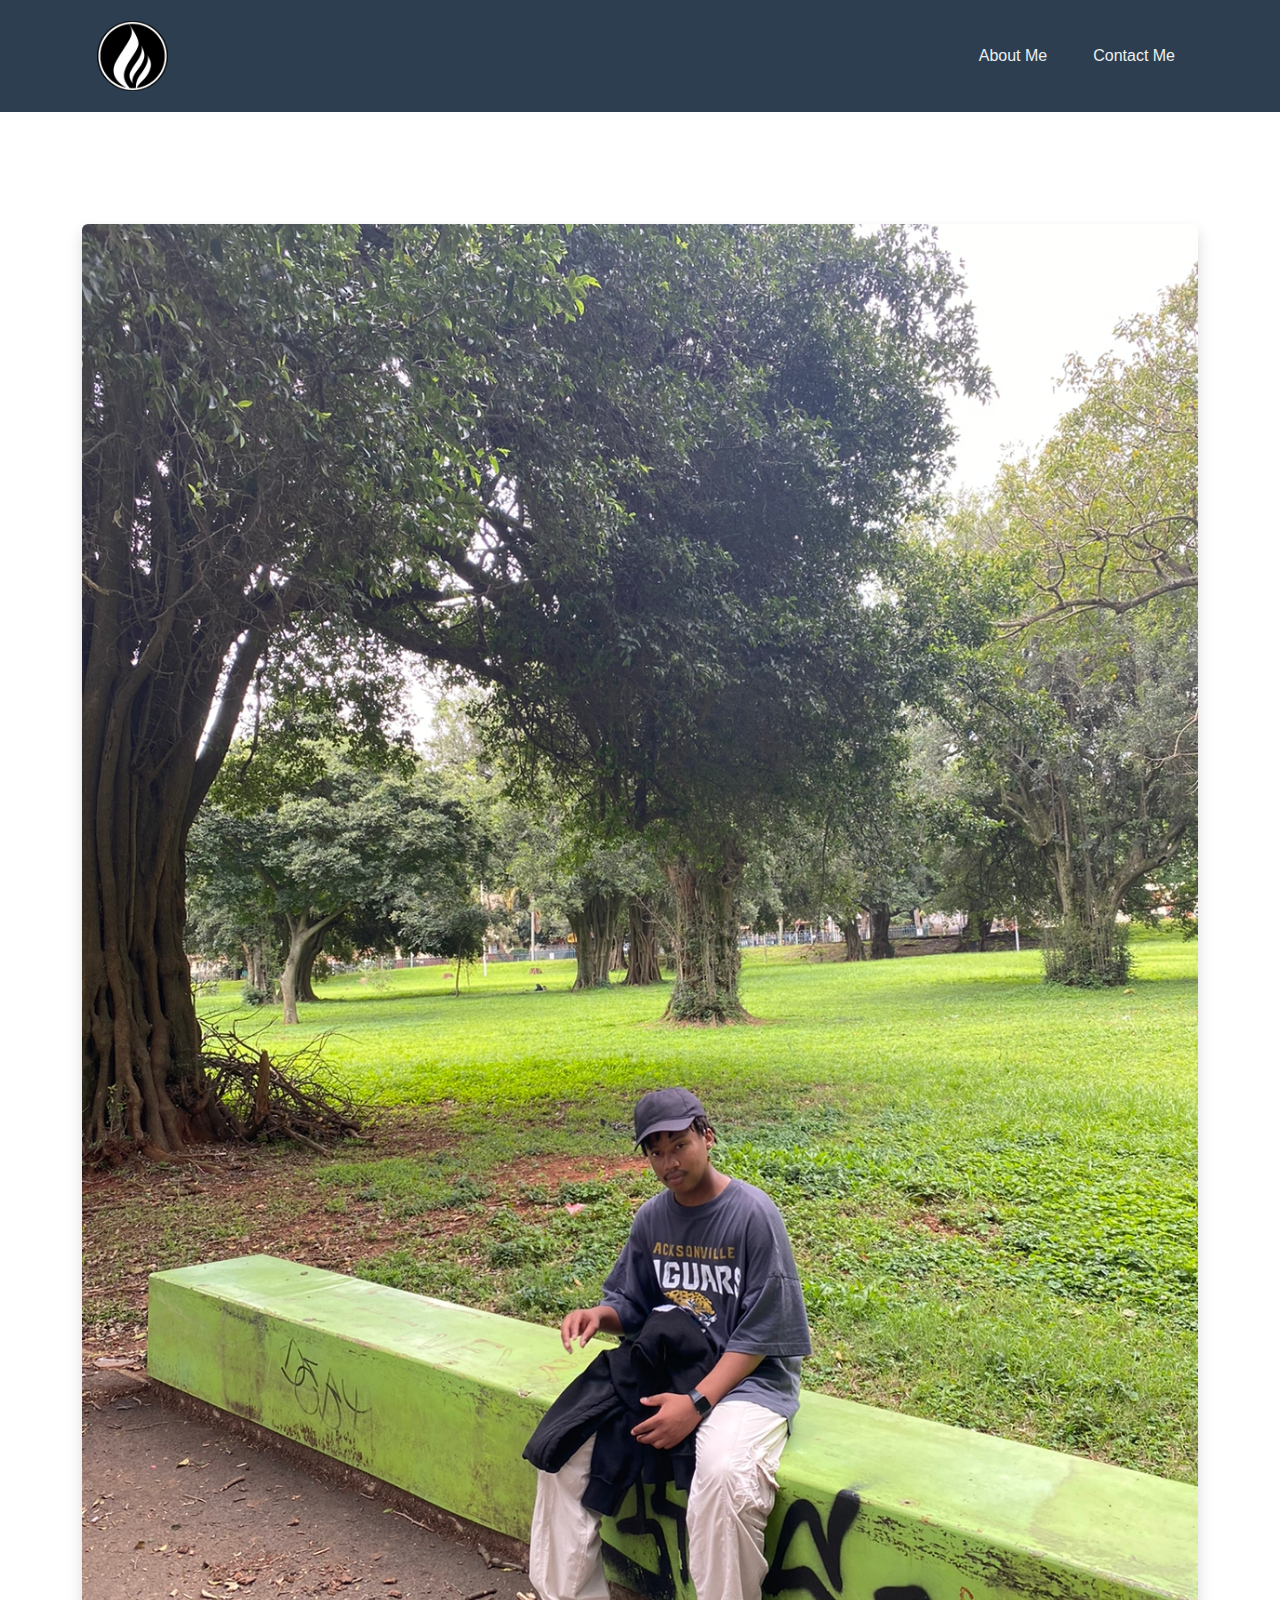
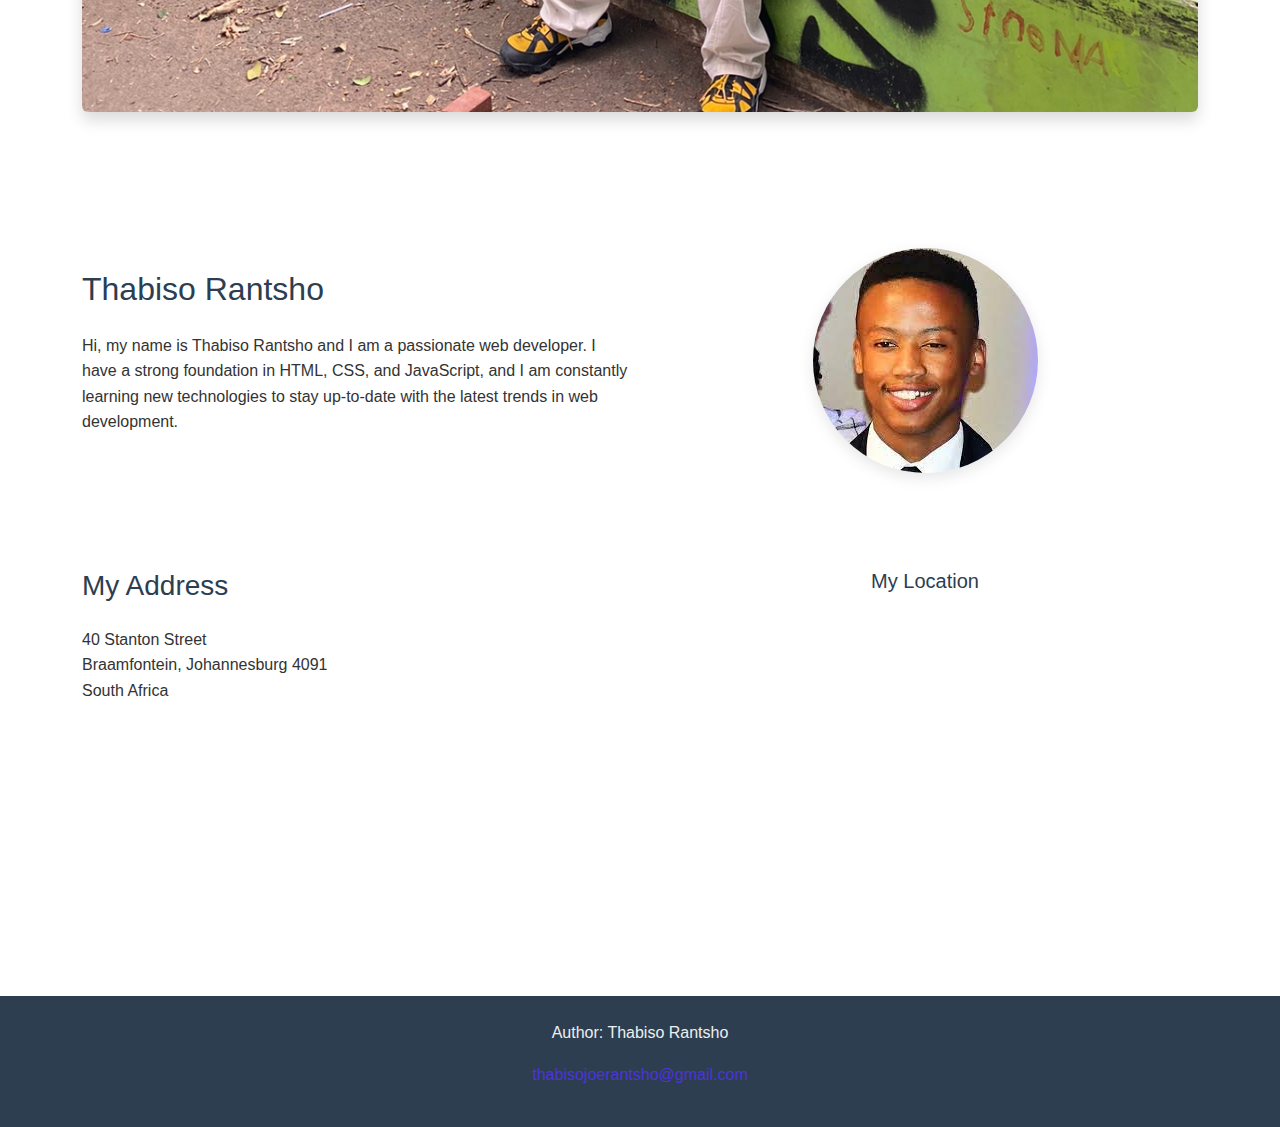
<file: index.html>
<!DOCTYPE html>
<html lang="en">
  <head>
    <meta charset="UTF-8" />
    <meta name="viewport" content="width=device-width, initial-scale=1.0" />
    <title>Thabiso's Personal Website</title>
    <link
      href="https://cdn.jsdelivr.net/npm/bootstrap@5.3.0/dist/css/bootstrap.min.css"
      rel="stylesheet"
    />
    <link
      href="https://cdn.jsdelivr.net/npm/bootstrap-icons@1.10.0/font/bootstrap-icons.css"
      rel="stylesheet"
    />
    <link rel="stylesheet" href="style.css" />
  </head>
  <body>
    <nav class="navbar navbar-expand-lg navbar-dark bg-dark">
      <div class="container">
        <a class="navbar-brand" href="index.html">
          <img src="assests/logo.png" height="70" alt="logo" />
        </a>
        <button
          class="navbar-toggler"
          type="button"
          data-bs-toggle="collapse"
          data-bs-target="#navbarNav"
        >
          <span class="navbar-toggler-icon"></span>
        </button>
        <div class="collapse navbar-collapse" id="navbarNav">
          <div class="navbar-nav ms-auto">
            <a class="nav-link" href="src/about.html">About Me</a>
            <a class="nav-link" href="src/contact.html">Contact Me</a>
          </div>
        </div>
      </div>
    </nav>

    <section id="me" class="container mt-5">
      <div class="text-center">
        <img
          src="assests/main.jpg"
          class="img-fluid rounded shadow"
          alt="profile"
        />
      </div>
    </section>

    <section class="container my-5 py-4">
      <div class="row align-items-center">
        <div class="col-md-6 text-start">
          <h2>Thabiso Rantsho</h2>
          <p>
            Hi, my name is Thabiso Rantsho and I am a passionate web developer.
            I have a strong foundation in HTML, CSS, and JavaScript, and I am
            constantly learning new technologies to stay up-to-date with the
            latest trends in web development.
          </p>
        </div>
        <div class="col-md-6 text-center">
          <img
            src="assests/profile.jpg"
            class="rounded-profile img-fluid"
            alt="profile picture"
          />
        </div>
      </div>
    </section>

    <section class="container my-5 py-4">
      <div class="row">
        <div class="col-md-6">
          <h3>My Address</h3>
          <address>
            40 Stanton Street<br />
            Braamfontein, Johannesburg 4091<br />
            South Africa
          </address>
        </div>
        <div class="col-md-6">
          <h5 class="text-center">My Location</h5>
          <div class="ratio ratio-16x9">
            <iframe
              src="https://www.google.com/maps/embed?pb=!1m18!1m12!1m3!1d3580.2408953240114!2d27.99290911501787!3d-26.18822973835026!2m3!1f0!2f0!3f0!3m2!1i1024!2i768!4f13.1!3m3!1m2!1s0x1e950c68f0406a51%3A0x238ac9d9b1d34041!2s40%20Stanton%20St%2C%20Turffontein%2C%20Johannesburg%2C%202190%2C%20South%20Africa!5e0!3m2!1sen!2sus!4v1619815717086!5m2!1sen!2sus"
              style="border: 0"
              allowfullscreen=""
              loading="lazy"
            ></iframe>
          </div>
        </div>
      </div>
    </section>

    <footer class="text-center py-4">
      <p>Author: Thabiso Rantsho</p>
      <p>
        <a href="mailto:thabisojoerantsho@gmail.com"
          >thabisojoerantsho@gmail.com</a
        >
      </p>
    </footer>

    <script src="https://cdn.jsdelivr.net/npm/bootstrap@5.3.0/dist/js/bootstrap.bundle.min.js"></script>
  </body>
</html>
</file>
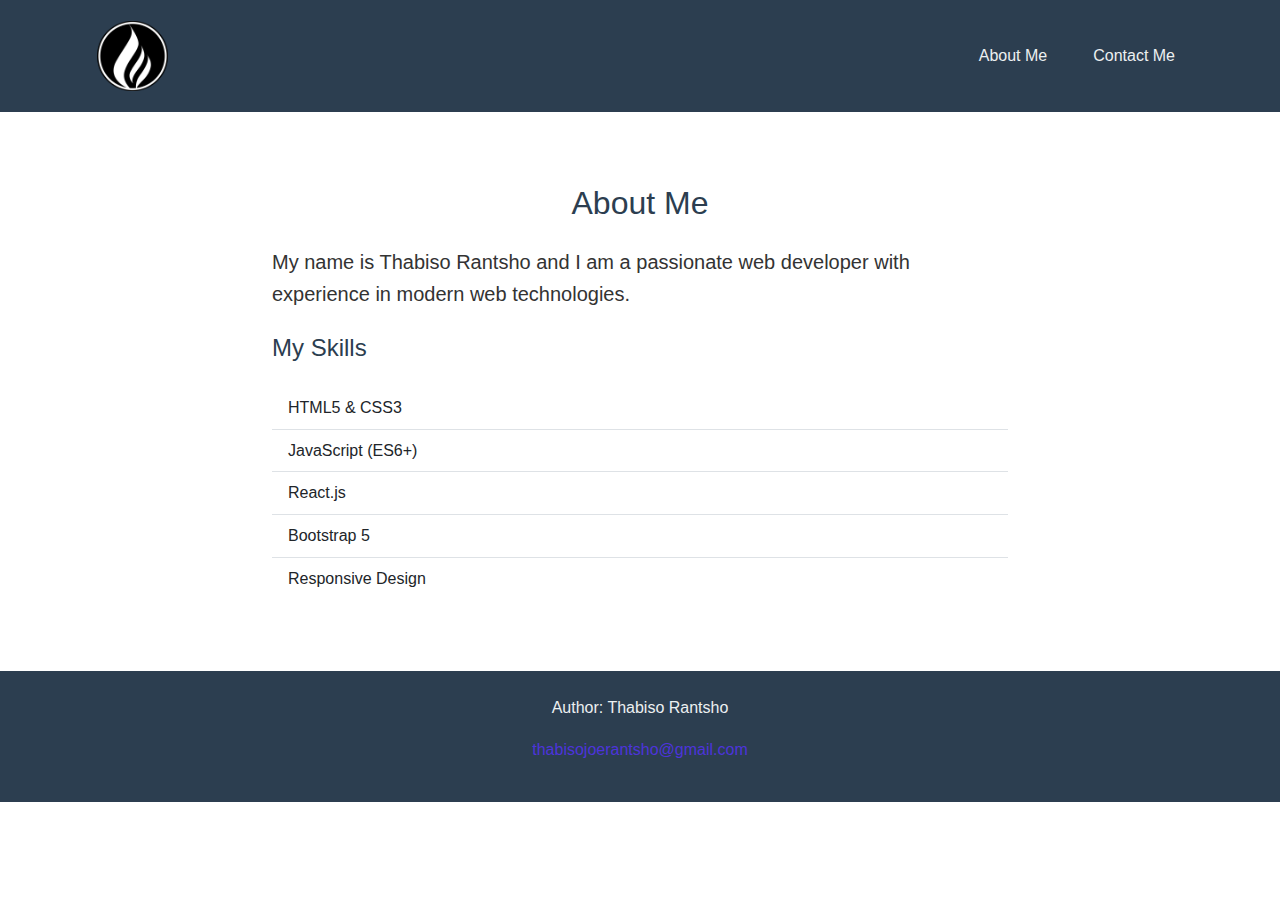
<file: src/about.html>
<!DOCTYPE html>
<html lang="en">
  <head>
    <meta charset="UTF-8" />
    <meta name="viewport" content="width=device-width, initial-scale=1.0" />
    <title>About Me</title>
    <link
      href="https://cdn.jsdelivr.net/npm/bootstrap@5.3.0/dist/css/bootstrap.min.css"
      rel="stylesheet"
    />
    <link
      href="https://cdn.jsdelivr.net/npm/bootstrap-icons@1.10.0/font/bootstrap-icons.css"
      rel="stylesheet"
    />
    <link rel="stylesheet" href="../style.css" />
  </head>
  <body>
    <nav class="navbar navbar-expand-lg navbar-dark bg-dark">
      <div class="container">
        <a class="navbar-brand" href="../index.html">
          <img src="../assests/logo.png" height="70" alt="logo" />
        </a>
        <button
          class="navbar-toggler"
          type="button"
          data-bs-toggle="collapse"
          data-bs-target="#navbarNav"
        >
          <span class="navbar-toggler-icon"></span>
        </button>
        <div class="collapse navbar-collapse" id="navbarNav">
          <div class="navbar-nav ms-auto">
            <a class="nav-link active" href="about.html">About Me</a>
            <a class="nav-link" href="contact.html">Contact Me</a>
          </div>
        </div>
      </div>
    </nav>

    <section class="container my-5 py-4">
      <div class="row">
        <div class="col-lg-8 mx-auto">
          <h2 class="text-center mb-4">About Me</h2>
          <p class="lead">
            My name is Thabiso Rantsho and I am a passionate web developer with
            experience in modern web technologies.
          </p>
          <div class="mt-4">
            <h4>My Skills</h4>
            <ul class="list-group list-group-flush">
              <li class="list-group-item">HTML5 & CSS3</li>
              <li class="list-group-item">JavaScript (ES6+)</li>
              <li class="list-group-item">React.js</li>
              <li class="list-group-item">Bootstrap 5</li>
              <li class="list-group-item">Responsive Design</li>
            </ul>
          </div>
        </div>
      </div>
    </section>

    <footer class="text-center py-4">
      <p>Author: Thabiso Rantsho</p>
      <p>
        <a href="mailto:thabisojoerantsho@gmail.com"
          >thabisojoerantsho@gmail.com</a
        >
      </p>
    </footer>

    <script src="https://cdn.jsdelivr.net/npm/bootstrap@5.3.0/dist/js/bootstrap.bundle.min.js"></script>
  </body>
</html>
</file>
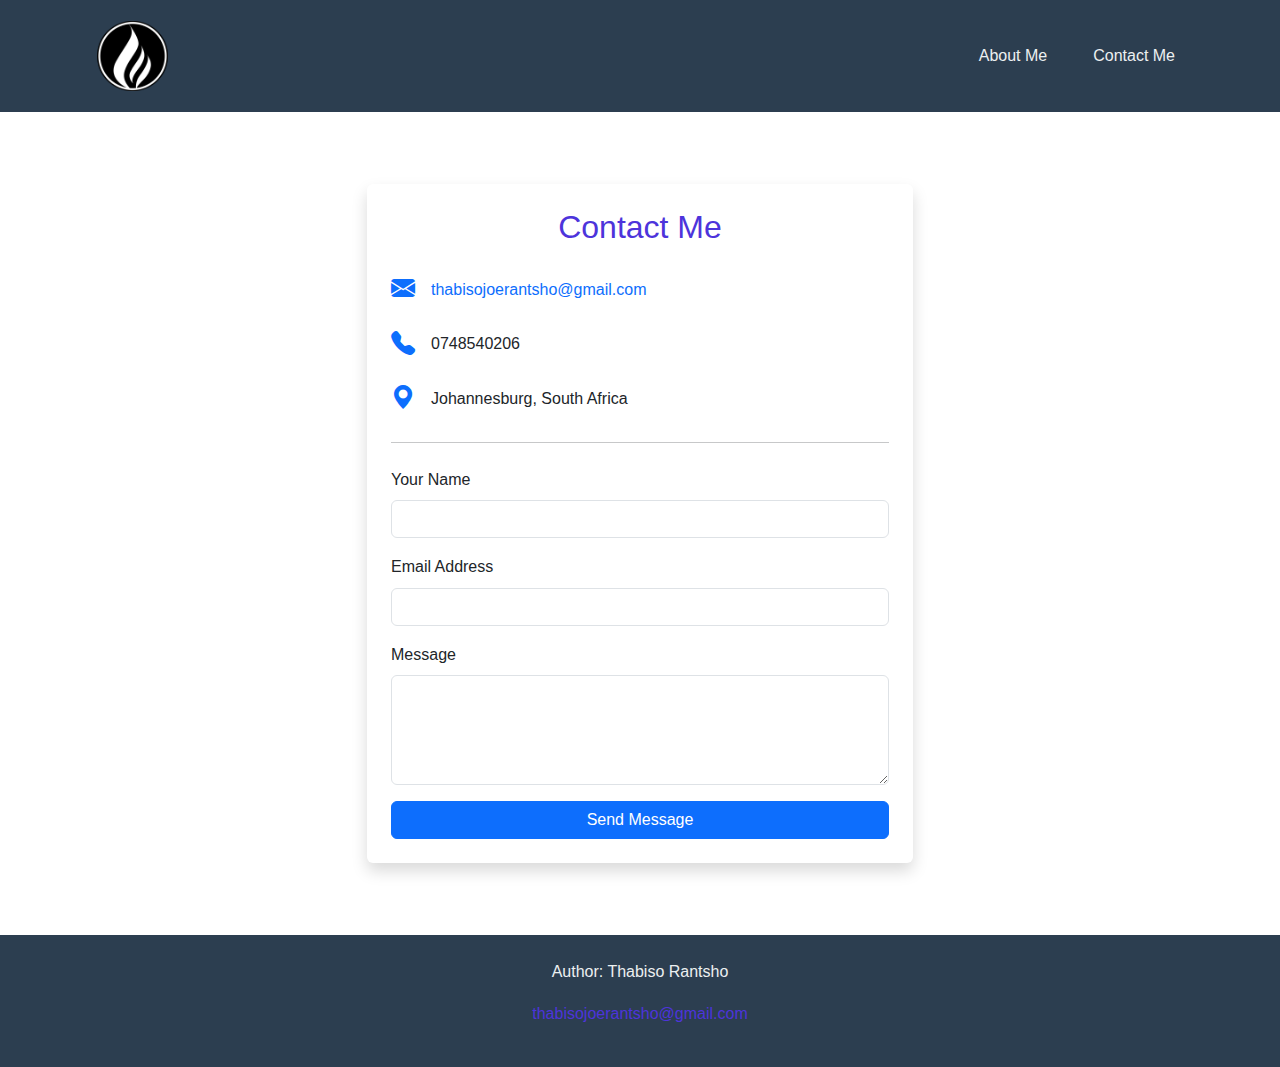
<file: src/contact.html>
<!DOCTYPE html>
<html lang="en">
  <head>
    <meta charset="UTF-8" />
    <meta name="viewport" content="width=device-width, initial-scale=1.0" />
    <title>Contact Me</title>
    <link
      href="https://cdn.jsdelivr.net/npm/bootstrap@5.3.0/dist/css/bootstrap.min.css"
      rel="stylesheet"
    />
    <link
      href="https://cdn.jsdelivr.net/npm/bootstrap-icons@1.10.0/font/bootstrap-icons.css"
      rel="stylesheet"
    />
    <link rel="stylesheet" href="../style.css" />
  </head>
  <body>
    <nav class="navbar navbar-expand-lg navbar-dark bg-dark">
      <div class="container">
        <a class="navbar-brand" href="../index.html">
          <img src="../assests/logo.png" height="70" alt="logo" />
        </a>
        <button
          class="navbar-toggler"
          type="button"
          data-bs-toggle="collapse"
          data-bs-target="#navbarNav"
        >
          <span class="navbar-toggler-icon"></span>
        </button>
        <div class="collapse navbar-collapse" id="navbarNav">
          <div class="navbar-nav ms-auto">
            <a class="nav-link" href="about.html">About Me</a>
            <a class="nav-link active" href="contact.html">Contact Me</a>
          </div>
        </div>
      </div>
    </nav>

    <section class="container my-5 py-4">
      <div class="row justify-content-center">
        <div class="col-md-8 col-lg-6">
          <div class="card shadow">
            <div class="card-body p-4">
              <h2 class="card-title text-center mb-4">Contact Me</h2>
              <div class="contact-info">
                <div class="d-flex align-items-center mb-3">
                  <i class="bi bi-envelope-fill me-3 fs-4 text-primary"></i>
                  <a
                    href="mailto:thabisojoerantsho@gmail.com"
                    class="text-decoration-none"
                    >thabisojoerantsho@gmail.com</a
                  >
                </div>
                <div class="d-flex align-items-center mb-3">
                  <i class="bi bi-telephone-fill me-3 fs-4 text-primary"></i>
                  <span>0748540206</span>
                </div>
                <div class="d-flex align-items-center">
                  <i class="bi bi-geo-alt-fill me-3 fs-4 text-primary"></i>
                  <span>Johannesburg, South Africa</span>
                </div>
              </div>

              <hr class="my-4" />

              <form class="mt-4">
                <div class="mb-3">
                  <label for="name" class="form-label">Your Name</label>
                  <input type="text" class="form-control" id="name" required />
                </div>
                <div class="mb-3">
                  <label for="email" class="form-label">Email Address</label>
                  <input
                    type="email"
                    class="form-control"
                    id="email"
                    required
                  />
                </div>
                <div class="mb-3">
                  <label for="message" class="form-label">Message</label>
                  <textarea
                    class="form-control"
                    id="message"
                    rows="4"
                    required
                  ></textarea>
                </div>
                <button type="submit" class="btn btn-primary w-100">
                  Send Message
                </button>
              </form>
            </div>
          </div>
        </div>
      </div>
    </section>

    <footer class="text-center py-4">
      <p>Author: Thabiso Rantsho</p>
      <p>
        <a href="mailto:thabisojoerantsho@gmail.com"
          >thabisojoerantsho@gmail.com</a
        >
      </p>
    </footer>

    <script src="https://cdn.jsdelivr.net/npm/bootstrap@5.3.0/dist/js/bootstrap.bundle.min.js"></script>
  </body>
</html>
</file>
<file: style.css>
:root {
  --primary-color: #4d34db;
  --secondary-color: #2c3e50;
  --light-color: #ecf0f1;
  --dark-color: #2c3e50;
  --text-color: #333;
  --text-light: #7f8c8d;
}

body {
  font-family: "Segoe UI", Tahoma, Geneva, Verdana, sans-serif;
  color: var(--text-color);
  line-height: 1.6;
  margin: 0;
  padding: 0;
}

.navbar {
  background-color: var(--secondary-color) !important;
  padding: 1rem 0;
}

.navbar a {
  color: var(--light-color) !important;
  margin: 0 15px;
  text-decoration: none;
  transition: all 0.3s ease;
  font-weight: 500;
}

.navbar a:hover {
  color: var(--primary-color) !important;
}

.navbar-toggler {
  border: none;
  padding: 0.5rem;
}

.navbar-toggler-icon {
  background-image: url("data:image/svg+xml,%3csvg viewBox='0 0 30 30' xmlns='http://www.w3.org/2000/svg'%3e%3cpath stroke='rgba(255, 255, 255, 0.8)' stroke-width='2' stroke-linecap='round' stroke-miterlimit='10' d='M4 7h22M4 15h22M4 23h22'/%3e%3c/svg%3e");
}

section {
  padding: 4rem 0;
}

h1,
h2,
h3,
h4,
h5,
h6 {
  color: var(--dark-color);
  margin-bottom: 1.5rem;
}

.rounded-profile {
  border-radius: 50%;
  display: block;
  margin: 0 auto;
  max-width: 100%;
  height: auto;
  box-shadow: 0 5px 15px rgba(0, 0, 0, 0.1);
  transition: transform 0.3s ease;
}

.rounded-profile:hover {
  transform: scale(1.05);
}

#me img {
  max-width: 100%;
  height: auto;
  border-radius: 10px;
  box-shadow: 0 10px 30px rgba(0, 0, 0, 0.2);
}

address {
  font-style: normal;
  margin-bottom: 2rem;
}

footer {
  background-color: var(--secondary-color);
  color: var(--light-color);
  padding: 2rem 0;
  margin-top: 3rem;
}

footer a {
  color: var(--primary-color);
  text-decoration: none;
}

footer a:hover {
  text-decoration: underline;
}

.card {
  border: none;
  box-shadow: 0 5px 15px rgba(0, 0, 0, 0.1);
  transition: transform 0.3s ease;
}

.card:hover {
  transform: translateY(-5px);
}

.card-title {
  color: var(--primary-color);
}

@media (max-width: 768px) {
  section {
    padding: 2rem 0;
  }

  .navbar-nav {
    text-align: center;
    padding-top: 1rem;
  }

  .navbar a {
    display: block;
    margin: 0.5rem 0;
  }

  #me img {
    margin-bottom: 2rem;
  }

  .row {
    flex-direction: column;
  }

  .col-md-6 {
    margin-bottom: 2rem;
  }
}

html {
  scroll-behavior: smooth;
}
</file>
